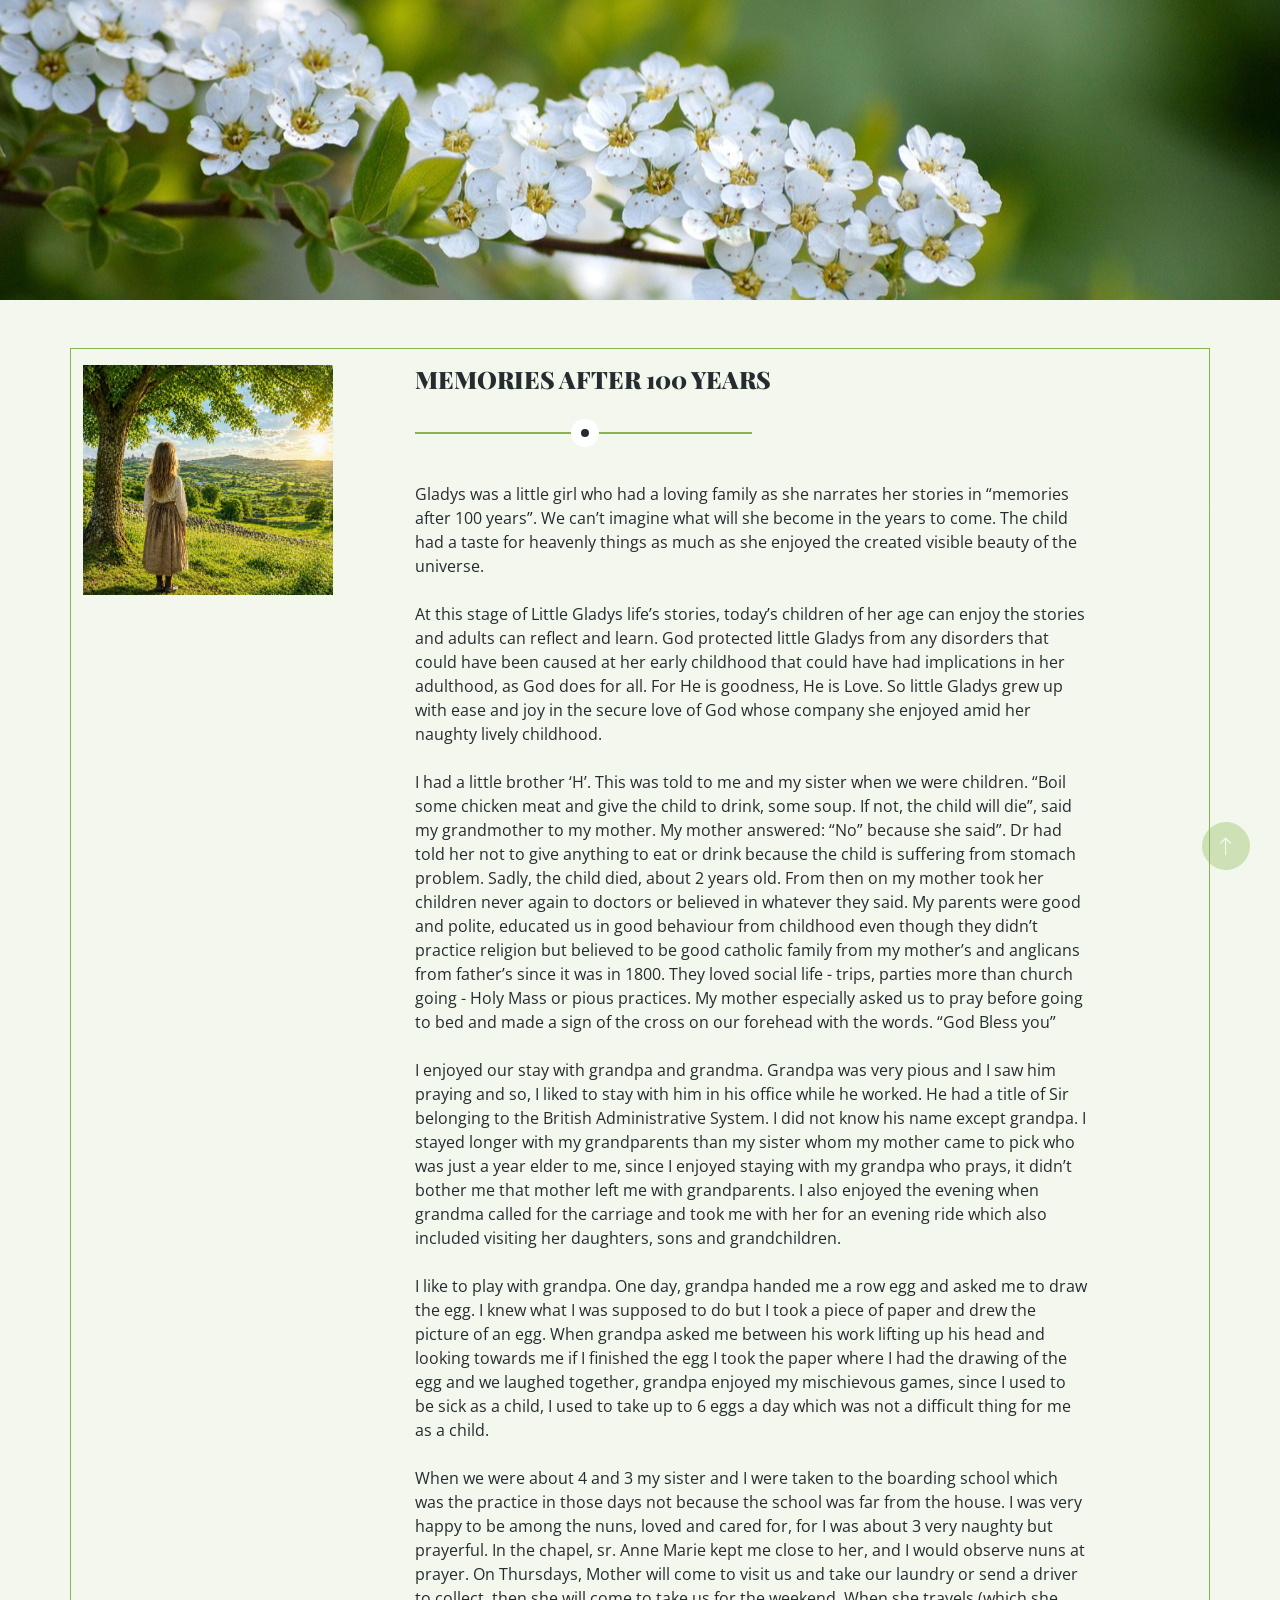
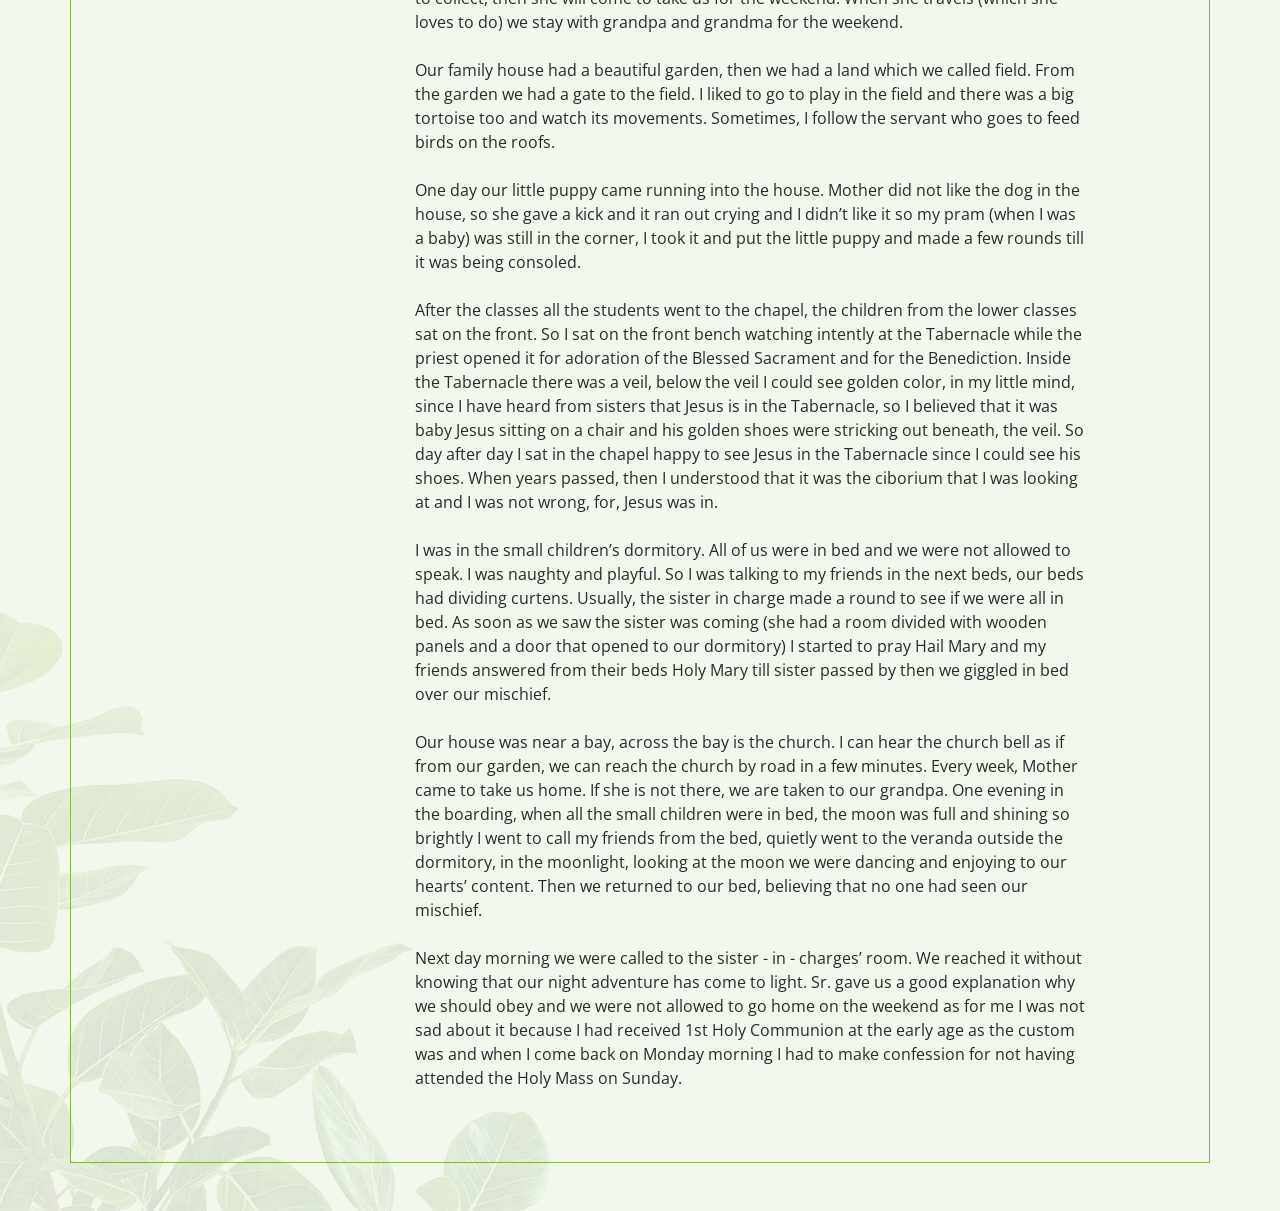
<file: index.html>
<!DOCTYPE html>
<html lang="en">

<head>
    <meta charset="utf-8">
    <title>Little Gladys</title>
    <meta content="width=device-width, initial-scale=1.0" name="viewport">
    <meta content="" name="keywords">
    <meta content="" name="description">

    <!-- Favicon -->
    <link href="img/favicon.ico" rel="icon">

    <!-- Google Web Fonts -->
    <link rel="preconnect" href="https://fonts.googleapis.com">
    <link rel="preconnect" href="https://fonts.gstatic.com" crossorigin>
    <link href="https://fonts.googleapis.com/css2?family=Open+Sans:wght@400;600&family=Playfair+Display:wght@700;900&display=swap" rel="stylesheet">

    <!-- Icon Font Stylesheet -->
    <link href="https://cdnjs.cloudflare.com/ajax/libs/font-awesome/5.10.0/css/all.min.css" rel="stylesheet">
    <link href="https://cdn.jsdelivr.net/npm/bootstrap-icons@1.4.1/font/bootstrap-icons.css" rel="stylesheet">

    <!-- Libraries Stylesheet -->
    <link href="lib/animate/animate.min.css" rel="stylesheet">
    <link href="lib/owlcarousel/assets/owl.carousel.min.css" rel="stylesheet">

    <!-- Customized Bootstrap Stylesheet -->
    <link href="css/bootstrap.min.css" rel="stylesheet">

    <!-- Template Stylesheet -->
    <link href="css/style.css" rel="stylesheet">
</head>

<body>
    <!-- Spinner Start -->
    <div id="spinner" class="show bg-white position-fixed translate-middle w-100 vh-100 top-50 start-50 d-flex align-items-center justify-content-center">
        <div class="spinner-border text-primary" role="status" style="width: 3rem; height: 3rem;"></div>
    </div>
    <!-- Spinner End -->

    
<!-- Navbar Start -->
   <!-- <div class="container-fluid bg-white sticky-top">
        <div class="container">
            <nav class="navbar navbar-expand-lg bg-white navbar-light py-2 py-lg-0">
                <button type="button" class="navbar-toggler ms-auto me-0" data-bs-toggle="collapse" data-bs-target="#navbarCollapse">
                    <span class="navbar-toggler-icon"></span>
                </button>
                <div class="collapse navbar-collapse" id="navbarCollapse">
                    <div class="navbar-nav ms-auto">
                        <a href="index.html" class="nav-item nav-link">Home</a>
                        <a href="readingmaterials.html" class="nav-item nav-link">Reading Materials</a>
                    </div>
                    <div class="border-start ps-4 d-none d-lg-block">
                        <button type="button" class="btn btn-sm p-0"><i class="fa fa-search"></i></button>
                    </div>
                </div>
            </nav>
        </div>
    </div>-->
    <!-- Navbar End -->


   <!--<div class="container">
            <div>
		<a class="navbar-brand">
                    <img class="img-fluid" src="img/logo.png" alt="Logo">
                </a></div>
		
</div>-->

	<!-- Page Header Start -->
    <div class="container-fluid page-header-readingmaterial py-5 wow fadeIn" data-wow-delay="0.1s" style="height:300px">
        <div class="container text-center py-5">
            <!-- <h1 class="display-2 text-dark mb-4 animated slideInDown">ALL ARE CALLED TO HOLINESS</h1>-->
		 <!--<h2 style="font-size:xxx-large;">A.A.C.T.H</h2>-->
            <nav aria-label="breadcrumb animated slideInDown">
            </nav>
        </div>
    </div>
    <!-- Page Header End -->



    <!-- Products Start -->
    <div class="container-fluid product py-5">
        <div class="container py-5" style="border:1px solid #88b44e;padding-top:1rem !important;">


	
            <div class="row g-5">
                <div class="col-lg-5 wow fadeIn" data-wow-delay="0.1s">
                    <img  style="width:250px;height:230px;" src="img/littlegirl.jpeg" alt="">
                </div>
                <div class="col-lg-6 wow fadeIn" data-wow-delay="0.5s" style="padding-left:10%;">
                    <div class="section-title">
                        <h1 class="display-6" style="font-size:1.5rem;">MEMORIES AFTER 100 YEARS</h1>
                    </div>
					<p class="mb-4">Gladys was a little girl who had a loving family as she narrates her stories in “memories after 100 years”. We can’t imagine what will she become in the years to come. The child had a taste for heavenly things as much as she enjoyed the created visible beauty of the universe.</p>
                    <p class="mb-4">At this stage of Little Gladys life’s stories, today’s children of her age can enjoy the stories and adults can reflect and learn. God protected little Gladys from any disorders that could have been caused at her early childhood that could have had implications in her adulthood, as God does for all. For He is goodness, He is Love. So little Gladys grew up with ease and joy in the secure love of God whose company she enjoyed amid her naughty lively childhood.</p>
					<p class="mb-4">I had a little brother ‘H’. This was told to me and my sister when we were children. “Boil some chicken meat and give the child to drink, some soup. If not, the child will die”, said my grandmother to my mother. My mother answered: “No” because she said”. Dr had told her not to give anything to eat or drink because the child is suffering from stomach problem. Sadly, the child died, about 2 years old. From then on my mother took her children never again to doctors or believed in whatever they said. My parents were good and polite, educated us in good behaviour from childhood even though they didn’t practice religion but believed to be good catholic family from my mother’s and anglicans from father’s since it was in 1800. They loved social life - trips, parties more than church going - Holy Mass or pious practices. My mother especially asked us to pray before going to bed and made a sign of the cross on our forehead with the words. “God Bless you”</p>

                   <p class="mb-4">I enjoyed our stay with grandpa and grandma. Grandpa was very pious and I saw him praying and so, I liked to stay with him in his office while he worked. He had a title of Sir belonging to the British Administrative System. I did not know his name except grandpa. I stayed longer with my grandparents than my sister whom my mother came to pick who was just a year elder to me, since I enjoyed staying with my grandpa who prays, it didn’t bother me that mother left me with grandparents. I also enjoyed the evening when grandma called for the carriage and took me with her for an evening ride which also included visiting her daughters, sons and grandchildren.</p> 
               
				<p class="mb-4">I like to play with grandpa. One day, grandpa handed me a row egg and asked me to draw the egg. I knew what I was supposed to do but I took a piece of paper and drew the picture of an egg. When grandpa asked me between his work lifting up his head and looking  towards me if I finished the egg I took the paper where I had the drawing of the egg and we laughed together, grandpa enjoyed my mischievous games, since I used to be sick as a child, I used to take up to 6 eggs a day which was not a difficult thing for me as a child.</p>
				<p class="mb-4">When we were about 4 and 3 my sister and I were taken to the boarding school which was the practice in those days not because the school was far from the house. I was very happy to be among the nuns, loved and cared for, for I was about 3 very naughty but prayerful. In the chapel, sr. Anne Marie kept me close to her, and I would observe nuns at prayer. On Thursdays, Mother will come to visit us and take our laundry or send a driver to collect, then she will come to take us for the weekend. When she travels (which she loves to do) we stay with grandpa and grandma for the weekend.</p>
					<p class="mb-4">Our family house had a beautiful garden, then we had a land which we called field. From the garden we had a gate to the field. I liked to go to play in the field and there was a big tortoise too and watch its movements. Sometimes, I follow the servant who goes to feed birds on the roofs.</p>
					<p class="mb-4">One day our little puppy came running into the house. Mother did not like the dog in the house, so she gave a kick and it ran out crying and I didn’t like it so my pram (when I was a baby) was still in the corner, I took it and put the little puppy and made a few rounds till it was being consoled.</p>
					<p class="mb-4">After the classes all the students went to the chapel, the children from the lower classes sat on the front. So I sat on the front bench watching intently at the Tabernacle while the priest opened it for adoration of the Blessed Sacrament and for the Benediction. Inside the Tabernacle there was a veil, below the veil I could see golden color, in my little mind, since I have heard from sisters that Jesus is in the Tabernacle, so I believed that it was baby Jesus sitting on a chair and his golden shoes were stricking out beneath, the veil. So day after day I sat in the chapel happy to see Jesus in the Tabernacle since I could see his shoes. When years passed, then I understood that it was the ciborium that I was looking at and I was not wrong, for, Jesus was in.</p>
					<p class="mb-4">I was in the small children’s dormitory. All of us were in bed and we were not allowed to speak. I was naughty and playful. So I was talking to my friends in the next beds, our beds had dividing curtens. Usually, the sister in charge made a round to see if we were all in bed. As soon as we saw the sister was coming (she had a room divided with wooden panels and a door that opened to our dormitory) I started to pray Hail Mary and my friends answered from their beds Holy Mary till sister passed by then we giggled in bed over our mischief.</p>
					<p class="mb-4">Our house was near a bay, across the bay is the church. I can hear the church bell as if from our garden, we can reach the church by road in a few minutes. Every week, Mother came to take us home. If she is not there, we are taken to our grandpa. One evening in the boarding, when all the small children were in bed, the moon was full and shining so brightly I went to call my friends from the bed, quietly went to the veranda outside the dormitory, in the moonlight, looking at the moon we were dancing and enjoying to our hearts’ content. Then we returned to our bed, believing that no one had seen our mischief.</p>
					<p class="mb-4">Next day morning we were called to the sister - in - charges’ room. We reached it without knowing that our night adventure has come to light. Sr. gave us a good explanation why we should obey and we were not allowed to go home on the weekend as for me I was not sad about it because I had received 1st Holy Communion at the early age as the custom was and when I come back on Monday morning I had to make confession for not having attended the Holy Mass on Sunday.</p>
					
					
				</div>
            </div>
        




		
        </div>
    </div>
    <!-- Products End -->

  


    <!-- Footer Start-->
    <!--  <div class="container-fluid bg-dark footer py-5 wow fadeIn" data-wow-delay="0.1s">
	<p class="mb-2" style="margin-left:7%;"><i class="fa fa-envelope text-primary me-3"></i>contact@aacth.org</p>
    </div>-->
   <!--  Footer End -->





    <!-- Back to Top -->
    <a href="#" class="btn btn-lg btn-primary btn-lg-square rounded-circle back-to-top"><i class="bi bi-arrow-up"></i></a>


    <!-- JavaScript Libraries -->
    <script src="https://ajax.googleapis.com/ajax/libs/jquery/3.6.1/jquery.min.js"></script>
    <script src="https://cdn.jsdelivr.net/npm/bootstrap@5.0.0/dist/js/bootstrap.bundle.min.js"></script>
    <script src="lib/wow/wow.min.js"></script>
    <script src="lib/easing/easing.min.js"></script>
    <script src="lib/waypoints/waypoints.min.js"></script>
    <script src="lib/owlcarousel/owl.carousel.min.js"></script>

    <!-- Template Javascript -->
    <script src="js/main.js"></script>
</body>

</html>
</file>
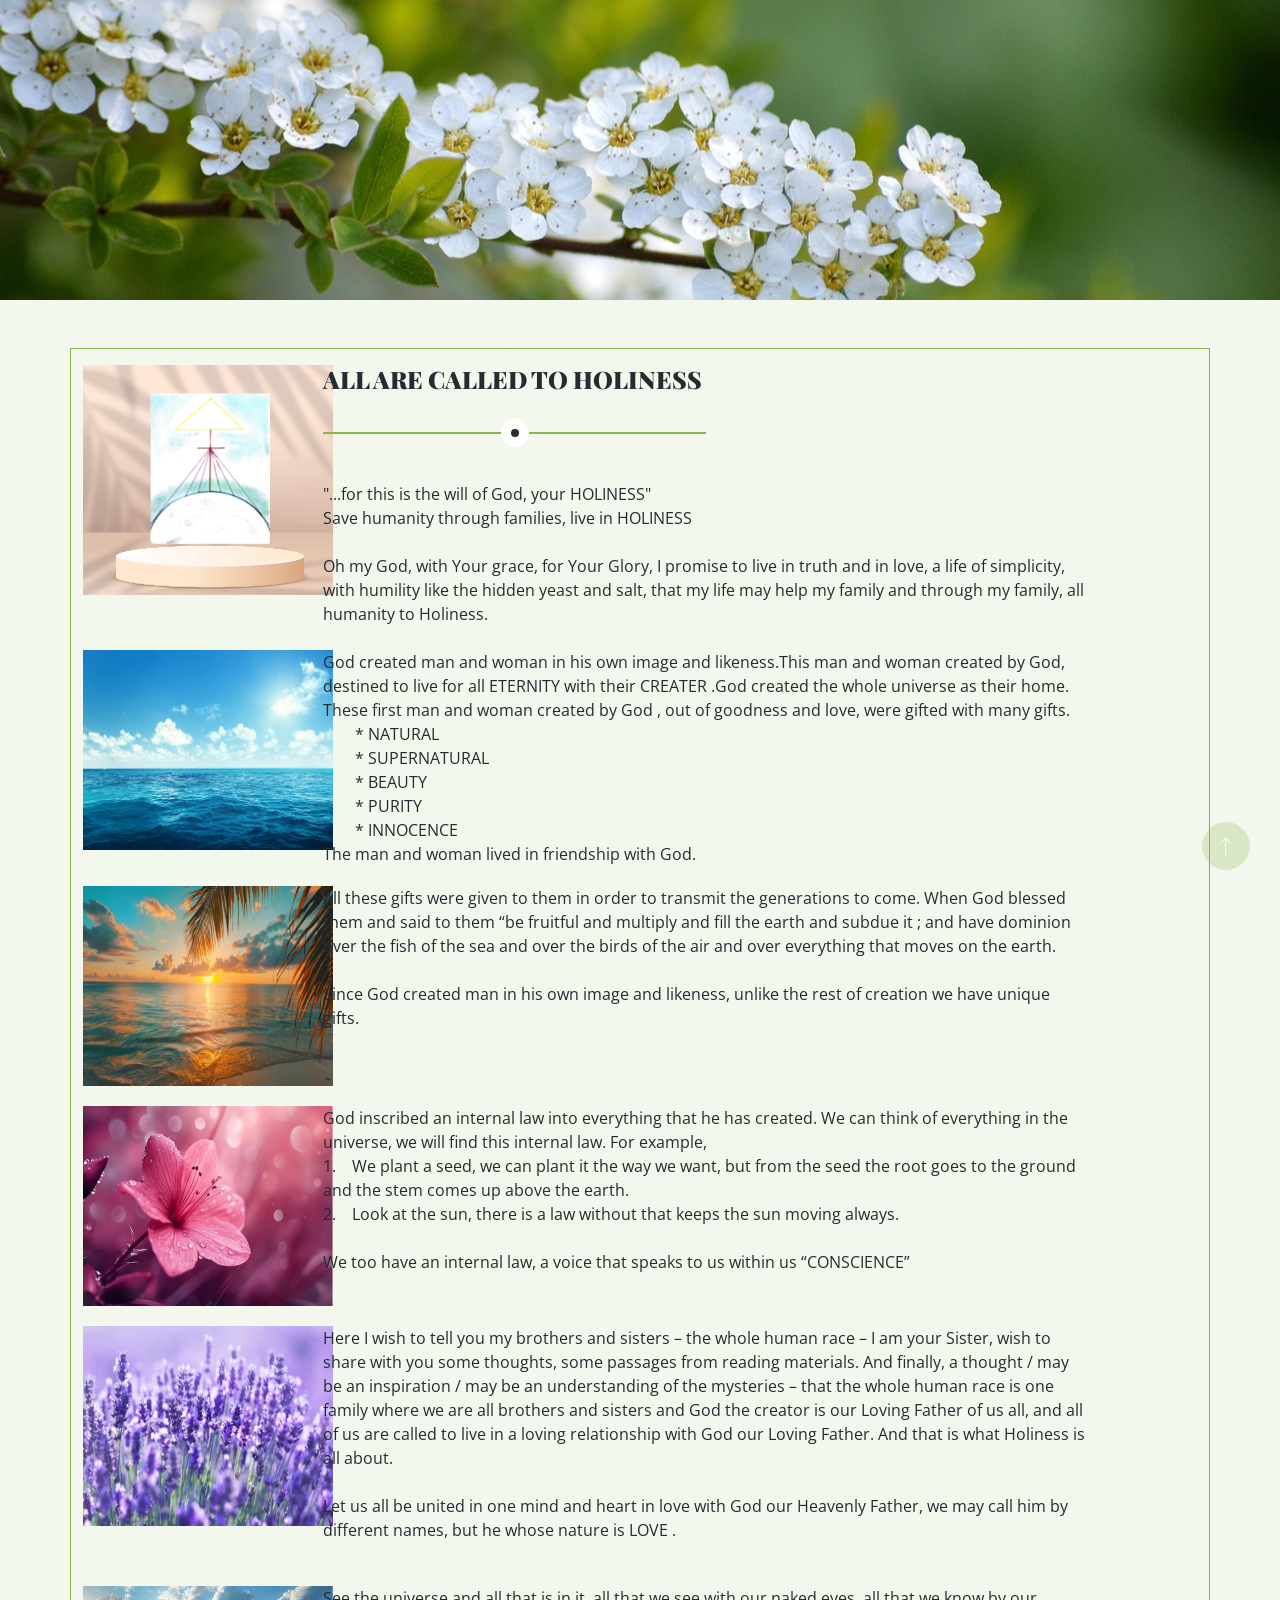
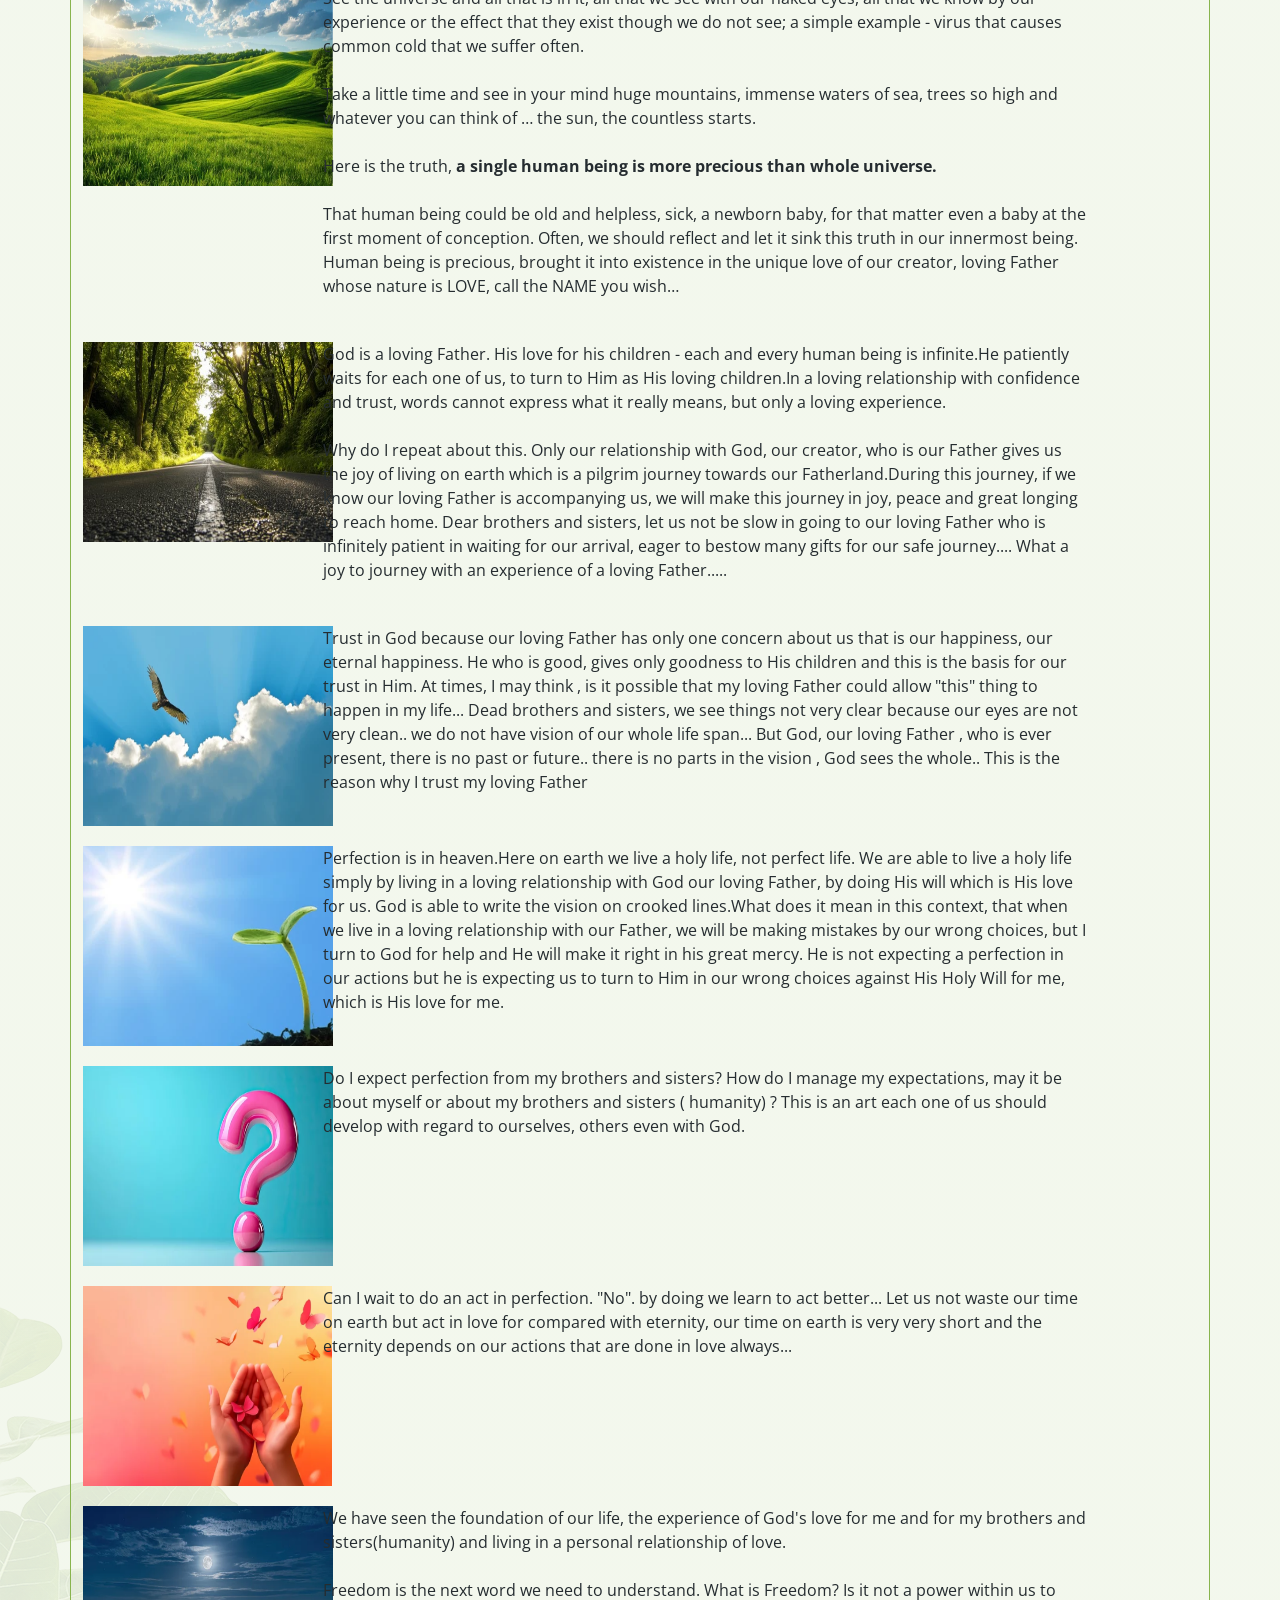
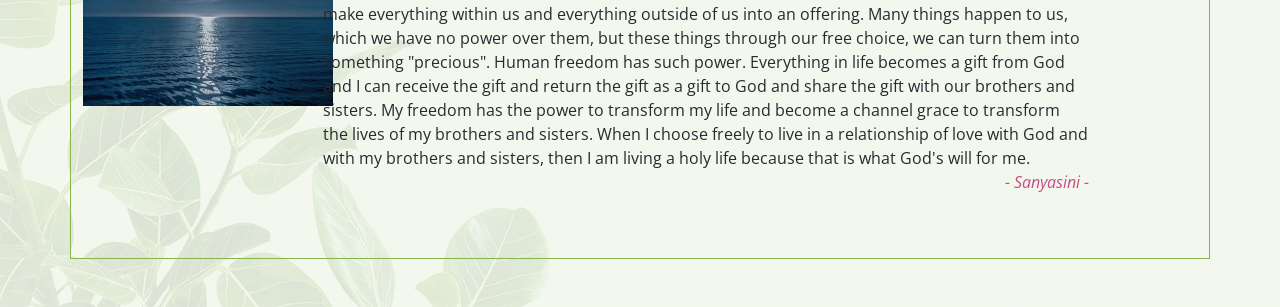
<file: index3.html>
<!DOCTYPE html>
<html lang="en">

<head>
    <meta charset="utf-8">
    <title>Little Gladys</title>
    <meta content="width=device-width, initial-scale=1.0" name="viewport">
    <meta content="" name="keywords">
    <meta content="" name="description">

    <!-- Favicon -->
    <link href="img/favicon.ico" rel="icon">

    <!-- Google Web Fonts -->
    <link rel="preconnect" href="https://fonts.googleapis.com">
    <link rel="preconnect" href="https://fonts.gstatic.com" crossorigin>
    <link href="https://fonts.googleapis.com/css2?family=Open+Sans:wght@400;600&family=Playfair+Display:wght@700;900&display=swap" rel="stylesheet">

    <!-- Icon Font Stylesheet -->
    <link href="https://cdnjs.cloudflare.com/ajax/libs/font-awesome/5.10.0/css/all.min.css" rel="stylesheet">
    <link href="https://cdn.jsdelivr.net/npm/bootstrap-icons@1.4.1/font/bootstrap-icons.css" rel="stylesheet">

    <!-- Libraries Stylesheet -->
    <link href="lib/animate/animate.min.css" rel="stylesheet">
    <link href="lib/owlcarousel/assets/owl.carousel.min.css" rel="stylesheet">

    <!-- Customized Bootstrap Stylesheet -->
    <link href="css/bootstrap.min.css" rel="stylesheet">

    <!-- Template Stylesheet -->
    <link href="css/style.css" rel="stylesheet">
</head>

<body>
    <!-- Spinner Start -->
    <div id="spinner" class="show bg-white position-fixed translate-middle w-100 vh-100 top-50 start-50 d-flex align-items-center justify-content-center">
        <div class="spinner-border text-primary" role="status" style="width: 3rem; height: 3rem;"></div>
    </div>
    <!-- Spinner End -->

    
<!-- Navbar Start -->
   <!-- <div class="container-fluid bg-white sticky-top">
        <div class="container">
            <nav class="navbar navbar-expand-lg bg-white navbar-light py-2 py-lg-0">
                <button type="button" class="navbar-toggler ms-auto me-0" data-bs-toggle="collapse" data-bs-target="#navbarCollapse">
                    <span class="navbar-toggler-icon"></span>
                </button>
                <div class="collapse navbar-collapse" id="navbarCollapse">
                    <div class="navbar-nav ms-auto">
                        <a href="index.html" class="nav-item nav-link">Home</a>
                        <a href="readingmaterials.html" class="nav-item nav-link">Reading Materials</a>
                    </div>
                    <div class="border-start ps-4 d-none d-lg-block">
                        <button type="button" class="btn btn-sm p-0"><i class="fa fa-search"></i></button>
                    </div>
                </div>
            </nav>
        </div>
    </div>-->
    <!-- Navbar End -->


   <!--<div class="container">
            <div>
		<a class="navbar-brand">
                    <img class="img-fluid" src="img/logo.png" alt="Logo">
                </a></div>
		
</div>-->

	<!-- Page Header Start -->
    <div class="container-fluid page-header-readingmaterial py-5 wow fadeIn" data-wow-delay="0.1s" style="height:300px">
        <div class="container text-center py-5">
            <!-- <h1 class="display-2 text-dark mb-4 animated slideInDown">ALL ARE CALLED TO HOLINESS</h1>-->
		 <!--<h2 style="font-size:xxx-large;">A.A.C.T.H</h2>-->
            <nav aria-label="breadcrumb animated slideInDown">
            </nav>
        </div>
    </div>
    <!-- Page Header End -->



    <!-- Products Start -->
    <div class="container-fluid product py-5">
        <div class="container py-5" style="border:1px solid #88b44e;padding-top:1rem !important;">


	
            <div class="row g-5">
                <div class="col-lg-5 wow fadeIn" data-wow-delay="0.1s">
                    <img  style="width:250px;height:230px;" src="img/NewLogo2.PNG" alt="">
                </div>
                <div class="col-lg-6 wow fadeIn" data-wow-delay="0.5s">
                    <div class="section-title">
                        <h1 class="display-6" style="font-size:1.5rem;">ALL ARE CALLED TO HOLINESS</h1>
                    </div>
                    <p class="mb-4">"...for this is the will of God, your HOLINESS"</br>
                    Save humanity through families, live in HOLINESS</p>
		     <p class="mb-4">Oh my God, with Your grace, for Your Glory, I promise to live in truth and in love, a life of simplicity, with humility like the hidden yeast and salt, that my life may help my family and through my family, all humanity to Holiness.</p>
                    
                </div>
            </div>
        

              <div  class="row g-5">
		<div  class="col-lg-5 wow fadeIn" data-wow-delay="0.1s">
                    <img src="img/BlueSea.jpg" style="width:250px;height:200px;" alt="">
                </div>
		<div  class="col-lg-6 wow fadeIn" data-wow-delay="0.5s">
God created man and woman in his own image and likeness.This man and woman created by God, destined to live for all ETERNITY with their CREATER .God created the whole universe as their home. These first man and woman created by God , out of goodness and love, were gifted with many gifts.</br>
&emsp;&emsp;* NATURAL</br>
&emsp;&emsp;* SUPERNATURAL</br>
&emsp;&emsp;* BEAUTY</br>
&emsp;&emsp;* PURITY</br>
&emsp;&emsp;* INNOCENCE</br>
The man and woman lived in friendship with God. 
            </div>
	</div>

	<div  class="row g-5" style="padding-top:20px">
		<div  class="col-lg-5 wow fadeIn" data-wow-delay="0.1s">
                    <img src="img/banner7.PNG" style="width:250px;height:200px;" alt="">
                </div>
		<div  class="col-lg-6 wow fadeIn" data-wow-delay="0.5s">
All these gifts were given to them in order to transmit the generations to come. When God blessed them and said to them “be fruitful and multiply and fill the earth and subdue it ; and have dominion over the fish of the sea and over the birds of the air and over everything that moves on the earth.<br/><br/>
     Since God created man in his own image and likeness, unlike the rest of creation we have unique gifts.       
		
		</div>
	</div>


	<div  class="row g-5" style="padding-top:20px">
		<div  class="col-lg-5 wow fadeIn" data-wow-delay="0.1s">
                    <img src="img/Love3.PNG" style="width:250px;height:200px;" alt="">
                </div>
		<div  class="col-lg-6 wow fadeIn" data-wow-delay="0.5s">
			God inscribed an internal law into everything that he has created. We can think of everything in the universe, we will find this internal law. For example,<br/>
1.&emsp;We plant a seed, we can plant it the way we want, but from the seed the root goes to the ground and the stem comes up above the earth. <br/>
2.&emsp;Look at the sun, there is a law without that keeps the sun moving always.<br/><br/>
We too have an internal law, a voice that speaks to us within us “CONSCIENCE”


		</div>
	</div>

	<div  class="row g-5" style="padding-top:20px">
		<div  class="col-lg-5 wow fadeIn" data-wow-delay="0.1s">
                    <img src="img/Love2.PNG" style="width:250px;height:200px;" alt="">
                </div>
		<div  class="col-lg-6 wow fadeIn" data-wow-delay="0.5s">
Here I wish to tell you my brothers and sisters – the whole human race  – I am your Sister, wish to share with you some thoughts, some passages from reading materials. And finally, a thought / may be an inspiration / may be an understanding of the mysteries – that the whole human race is one family where we are all brothers and sisters and God the creator is our Loving Father of us all, and all of us are called to live in a loving relationship with God our Loving Father. And that is what Holiness is all about.
<br/><br/>
Let us all be united in one mind and heart in love with God our Heavenly Father, we may call him by different names, but he whose nature is LOVE .</br></br>



		</div>
	</div>
	<div  class="row g-5" style="padding-top:20px">
		<div  class="col-lg-5 wow fadeIn" data-wow-delay="0.1s">
                    <img src="img/GreenPasture.PNG" style="width:250px;height:200px;" alt="">
                </div>
		<div  class="col-lg-6 wow fadeIn" data-wow-delay="0.5s">
See the universe and all that is in it, all that we see with our naked eyes, all that we know by our experience or the effect that they exist though we do not see; a simple example - virus that causes common cold that we suffer often. 
<br/><br/>
Take a little time and see in your mind huge mountains, immense waters of sea, trees so high and whatever you can think of … the sun, the countless starts. </br></br>
Here is the truth, <b>a single human being is more precious than whole universe.</b> </br></br>
That human being could be old and helpless, sick, a newborn baby, for that matter even a baby at the first moment of conception. Often, we should reflect and let it sink this truth in our innermost being. Human being is precious, brought it into existence in the unique love of our creator, loving Father whose nature is LOVE, call the NAME you wish…</br></br>



		</div>
	</div>

<div  class="row g-5" style="padding-top:20px">
		<div  class="col-lg-5 wow fadeIn" data-wow-delay="0.1s">
                    <img src="img/RoadPath.PNG" style="width:250px;height:200px;" alt="">
                </div>
<div  class="col-lg-6 wow fadeIn" data-wow-delay="0.5s">
God is a loving Father. His love for his children - each and every human being is infinite.He patiently waits for each one of us, to turn to Him as His loving children.In a loving relationship with confidence and trust, words cannot express what it really means, but only a loving experience.
<br/><br/>
Why do I repeat about this. Only our relationship with God, our creator, who is our Father gives us the joy of living on earth which is a pilgrim journey towards our Fatherland.During this journey, if we know our loving Father is accompanying us, we will make this journey in joy, peace and great longing to reach home.
Dear brothers and sisters, let us not be slow in going to our loving Father who is infinitely patient in waiting for our arrival, eager to bestow many gifts for our safe journey.... What a joy to journey with an experience of a loving Father.....	
</br></br>
</div>
</div>

<div  class="row g-5" style="padding-top:20px">
		<div  class="col-lg-5 wow fadeIn" data-wow-delay="0.1s">
                    <img src="img/BirdFly.PNG" style="width:250px;height:200px;" alt="">
                </div>
<div  class="col-lg-6 wow fadeIn" data-wow-delay="0.5s">
Trust in God because our loving Father has only one concern about us that is our happiness, our eternal happiness. He who is good, gives only goodness to His children and this is the basis for our trust in Him. At times, I may think , is it possible that my loving Father could allow "this" thing to happen in my life... Dead brothers and sisters, we see things not very clear because our eyes are not very clean.. we do not have 
	vision of our whole life span... But God, our loving Father , who is ever present, there is no past or future.. there is no parts in the vision , God sees the whole.. This is the reason why I trust my loving Father

</div>
</div>

<div  class="row g-5" style="padding-top:20px">
		<div  class="col-lg-5 wow fadeIn" data-wow-delay="0.1s">
                    <img src="img/PlantGrow.PNG" style="width:250px;height:200px;" alt="">
                </div>
<div  class="col-lg-6 wow fadeIn" data-wow-delay="0.5s">
Perfection is in heaven.Here on earth we live a holy life, not perfect life. We are able to live a holy life simply by living in a loving relationship with God our loving Father, by doing His will which is His love for us.
	God is able to write the vision on crooked lines.What does it mean in this context, that when we live in a loving relationship with our Father, we will be making mistakes by our wrong choices, but I turn to God for help and He will make it right in his great mercy.
	He is not expecting a perfection in our actions but he is expecting us to turn to Him in our wrong choices against His Holy Will for me, which is His love for me.
</div>
</div>

<div  class="row g-5" style="padding-top:20px">
		<div  class="col-lg-5 wow fadeIn" data-wow-delay="0.1s">
                    <img src="img/QuestionMark.PNG" style="width:250px;height:200px;" alt="">
                </div>
<div  class="col-lg-6 wow fadeIn" data-wow-delay="0.5s">
Do I expect perfection from my brothers and sisters? How do I manage my expectations, may it be about myself or about my brothers and sisters ( humanity) ?
	This is an art each one of us should develop with regard to ourselves, others even with God.
</div>
</div>

<div  class="row g-5" style="padding-top:20px">
		<div  class="col-lg-5 wow fadeIn" data-wow-delay="0.1s">
                    <img src="img/ActKind.PNG" style="width:250px;height:200px;" alt="">
                </div>
<div  class="col-lg-6 wow fadeIn" data-wow-delay="0.5s">
Can I wait to do an act in perfection. "No". by doing we learn to act better... Let us not waste our time on earth but act in love for compared with eternity, our time on earth is very very short and 
	the eternity depends on our actions that are done in love always...
</div>
</div>

<div  class="row g-5" style="padding-top:20px">
		<div  class="col-lg-5 wow fadeIn" data-wow-delay="0.1s">
                    <img src="img/MoonLight.PNG" style="width:250px;height:200px;" alt="">
                </div>
<div  class="col-lg-6 wow fadeIn" data-wow-delay="0.5s">
We have seen the foundation of our life, the experience of God's love for me and for my brothers and sisters(humanity) and living in a personal relationship of love.
	<br/><br/>
Freedom is the next word we need to understand. What is Freedom? Is it not a power within us to make everything within us and everything outside of us into an offering. 
	Many things happen to us, which we have no power over them, but these things through our free choice, we can turn them into something "precious".
	Human freedom has such power. Everything in life becomes a gift from God and I can receive the gift and return the gift as a gift to God and share the gift with our brothers and sisters.
	My freedom has the power to transform my life and become a channel grace to transform the lives of my brothers and sisters.
	When I choose freely to live in a relationship of love with God and with my brothers and sisters, then I am living a holy life because that is what God's will for me.
<p style="text-align:right;color:#c64c85 !important;font-style:italic !important">- Sanyasini -</p> 		
</div>
</div>
		
        </div>
    </div>
    <!-- Products End -->

  


    <!-- Footer Start-->
    <!--  <div class="container-fluid bg-dark footer py-5 wow fadeIn" data-wow-delay="0.1s">
	<p class="mb-2" style="margin-left:7%;"><i class="fa fa-envelope text-primary me-3"></i>contact@aacth.org</p>
    </div>-->
   <!--  Footer End -->





    <!-- Back to Top -->
    <a href="#" class="btn btn-lg btn-primary btn-lg-square rounded-circle back-to-top"><i class="bi bi-arrow-up"></i></a>


    <!-- JavaScript Libraries -->
    <script src="https://ajax.googleapis.com/ajax/libs/jquery/3.6.1/jquery.min.js"></script>
    <script src="https://cdn.jsdelivr.net/npm/bootstrap@5.0.0/dist/js/bootstrap.bundle.min.js"></script>
    <script src="lib/wow/wow.min.js"></script>
    <script src="lib/easing/easing.min.js"></script>
    <script src="lib/waypoints/waypoints.min.js"></script>
    <script src="lib/owlcarousel/owl.carousel.min.js"></script>

    <!-- Template Javascript -->
    <script src="js/main.js"></script>
</body>

</html>
</file>
<file: css/style.css>
/********** Template CSS **********/
:root {
    --primary: #88B44E;
    --secondary: #FB9F38;
    --light: #F5F8F2;
    --dark: #252C30;
}

.back-to-top {
    position: fixed;
    display: none;
    right: 30px;
    bottom: 30px;
    z-index: 99;
}

.fw-medium {
    font-weight: 600;
}

.text-subheader
{
   font-weight: 300; color:#8d8a07 !important;
}

.fw-bold {
    font-weight: 700;
}

.fw-black {
    font-weight: 900;
}


/*** Spinner ***/
#spinner {
    opacity: 0;
    visibility: hidden;
    transition: opacity .5s ease-out, visibility 0s linear .5s;
    z-index: 99999;
}

#spinner.show {
    transition: opacity .5s ease-out, visibility 0s linear 0s;
    visibility: visible;
    opacity: 1;
}


/*** Button ***/
.btn {
    transition: .5s;
    font-weight: 500;
}

.btn-primary,
.btn-outline-primary:hover {
    color: var(--light);
}

.btn-secondary,
.btn-outline-secondary:hover {
    color: var(--dark);
}

.btn-square {
    width: 38px;
    height: 38px;
}

.btn-sm-square {
    width: 32px;
    height: 32px;
}

.btn-lg-square {
    width: 48px;
    height: 48px;
}

.btn-square,
.btn-sm-square,
.btn-lg-square {
    padding: 0;
    display: flex;
    align-items: center;
    justify-content: center;
    font-weight: normal;
}


/*** Navbar ***/
.sticky-top {
    top: -150px;
    transition: .5s;
}

.navbar .navbar-brand {
    position: absolute;
    padding: 0;
    width: 170px;
    height: 135px;
    top: 0;
    left: 0;
}

.navbar .navbar-nav .nav-link {
    margin-right: 35px;
    padding: 25px 0;
    color: var(--dark);
    font-weight: 600;
    text-transform: uppercase;
    outline: none;
}

.navbar .navbar-nav .nav-link:hover,
.navbar .navbar-nav .nav-link.active {
    color: var(--primary);
}

.navbar .dropdown-toggle::after {
    border: none;
    content: "\f107";
    font-family: "Font Awesome 5 Free";
    font-weight: 900;
    vertical-align: middle;
    margin-left: 8px;
}

@media (max-width: 991.98px) {
    .navbar .navbar-brand {
        width: 126px;
        height: 100px;
    }

    .navbar .navbar-nav .nav-link  {
        margin-right: 0;
        padding: 10px 0;
    }

    .navbar .navbar-nav {
        margin-top: 75px;
        border-top: 1px solid #EEEEEE;
    }
}

@media (min-width: 992px) {
    .navbar .nav-item .dropdown-menu {
        display: block;
        border: none;
        margin-top: 0;
        top: 150%;
        opacity: 0;
        visibility: hidden;
        transition: .5s;
    }

    .navbar .nav-item:hover .dropdown-menu {
        top: 100%;
        visibility: visible;
        transition: .5s;
        opacity: 1;
    }
}


/*** Header ***/
.carousel-caption {
    top: 0;
    left: 0;
    right: 0;
    bottom: 0;
    display: flex;
    align-items: center;
    background: rgba(136, 180, 78, .7);
    z-index: 1;
}

.carousel-control-prev,
.carousel-control-next {
    width: 15%;
}

.carousel-control-prev-icon,
.carousel-control-next-icon {
    width: 3.5rem;
    height: 3.5rem;
    border-radius: 3.5rem;
    background-color: var(--dark);
    border: 15px solid var(--dark);
}

@media (max-width: 768px) {
    #header-carousel .carousel-item {
        position: relative;
        min-height: 450px;
    }
    
    #header-carousel .carousel-item img {
        position: absolute;
        width: 100%;
        height: 100%;
        object-fit: cover;
    }
}

.page-header {
    background: url(../img/banner4.PNG) center center no-repeat;
    background-size: cover;
}

.page-header-readingmaterial {
    background: url(../img/whiteflower_banner.jpg) center center no-repeat;
    background-size: cover;
}

.page-header .breadcrumb-item+.breadcrumb-item::before {
    color: var(--light);
}

.page-header .breadcrumb-item,
.page-header .breadcrumb-item a {
    font-size: 18px;
    color: var(--light);
}


/*** Section Title ***/
.section-title {
    position: relative;
    margin-bottom: 3rem;
    padding-bottom: 2rem;
}

.section-title::before {
    position: absolute;
    content: "";
    width: 50%;
    height: 2px;
    bottom: 0;
    left: 0;
    background: var(--primary);
}

.section-title::after {
    position: absolute;
    content: "";
    width: 28px;
    height: 28px;
    bottom: -13px;
    left: calc(25% - 13px);
    background: var(--dark);
    border: 10px solid #FFFFFF;
    border-radius: 28px;
}

.section-title.text-center::before {
    left: 25%;
}

.section-title.text-center::after {
    left: calc(50% - 13px);
}


/*** Products ***/
.product {
    background: linear-gradient(rgba(136, 180, 78, .1), rgba(136, 180, 78, .1)), url(../img/product-bg.png) left bottom no-repeat;
    background-size: auto;
}

.product-carousel .owl-nav {
    display: flex;
    justify-content: center;
    margin-top: 30px;
}

.product-carousel .owl-nav .owl-prev,
.product-carousel .owl-nav .owl-next {
    margin: 0 10px;
    width: 55px;
    height: 55px;
    display: flex;
    align-items: center;
    justify-content: center;
    color: #FFFFFF;
    background: var(--primary);
    border-radius: 55px;
    box-shadow: 0 0 45px rgba(0, 0, 0, .15);
    font-size: 25px;
    transition: .5s;
}

.product-carousel .owl-nav .owl-prev:hover,
.product-carousel .owl-nav .owl-next:hover {
    background: #FFFFFF;
    color: var(--primary);
}


/*** About ***/
.video {
    background: linear-gradient(rgba(136, 180, 78, .85), rgba(136, 180, 78, .85)), url(../img/video-bg.jpg) center center no-repeat;
    background-size: cover;
}

.btn-play {
    position: relative;
    display: block;
    box-sizing: content-box;
    width: 65px;
    height: 75px;
    border-radius: 100%;
    border: none;
    outline: none !important;
    padding: 28px 30px 30px 38px;
    background: #FFFFFF;
}

.btn-play:before {
    content: "";
    position: absolute;
    z-index: 0;
    left: 50%;
    top: 50%;
    transform: translateX(-50%) translateY(-50%);
    display: block;
    width: 120px;
    height: 120px;
    background: #FFFFFF;
    border-radius: 100%;
    animation: pulse-border 1500ms ease-out infinite;
}

.btn-play:after {
    content: "";
    position: absolute;
    z-index: 1;
    left: 50%;
    top: 50%;
    transform: translateX(-50%) translateY(-50%);
    display: block;
    width: 120px;
    height: 120px;
    background: #FFFFFF;
    border-radius: 100%;
    transition: all 200ms;
}

.btn-play span {
    display: block;
    position: relative;
    z-index: 3;
    width: 0;
    height: 0;
    left: 13px;
    border-left: 40px solid var(--primary);
    border-top: 28px solid transparent;
    border-bottom: 28px solid transparent;
}

@keyframes pulse-border {
    0% {
        transform: translateX(-50%) translateY(-50%) translateZ(0) scale(1);
        opacity: 1;
    }

    100% {
        transform: translateX(-50%) translateY(-50%) translateZ(0) scale(2);
        opacity: 0;
    }
}

.modal-video .modal-dialog {
    position: relative;
    max-width: 800px;
    margin: 60px auto 0 auto;
}

.modal-video .modal-body {
    position: relative;
    padding: 0px;
}

.modal-video .close {
    position: absolute;
    width: 30px;
    height: 30px;
    right: 0px;
    top: -30px;
    z-index: 999;
    font-size: 30px;
    font-weight: normal;
    color: #FFFFFF;
    background: #000000;
    opacity: 1;
}


/*** Store ***/
.store-item .store-overlay {
    position: absolute;
    top: 0;
    left: 0;
    width: 100%;
    height: 100%;
    display: flex;
    flex-direction: column;
    align-items: center;
    justify-content: center;
    background: rgba(138, 180, 78, .3);
    opacity: 0;
    transition: .5s;
}

.store-item:hover .store-overlay {
    opacity: 1;
}


/*** Contact ***/
.contact .btn-square {
    width: 100px;
    height: 100px;
    border: 20px solid var(--light);
    background: var(--primary);
    border-radius: 50px;
}


/*** Testimonial ***/
.testimonial {
    background: linear-gradient(rgba(136, 180, 78, .85), rgba(136, 180, 78, .85)), url(../img/testimonial-bg.jpg) center center no-repeat;
    background-size: cover;
}

.testimonial-item {
    margin: 0 auto;
    max-width: 600px;
    text-align: center;
    background: #FFFFFF;
    border: 30px solid var(--primary);
}

.testimonial-item img {
    width: 60px !important;
    height: 60px !important;
    border-radius: 60px;
}

.testimonial-carousel .owl-dots {
    margin-top: 35px;
    display: flex;
    align-items: flex-end;
    justify-content: center;
}

.testimonial-carousel .owl-dot {
    position: relative;
    display: inline-block;
    margin: 0 5px;
    width: 15px;
    height: 15px;
    background: var(--primary);
    border-radius: 15px;
    transition: .5s;
}

.testimonial-carousel .owl-dot.active {
    width: 30px;
    background: var(--dark);
}


/*** Footer ***/
.footer {
    color: #B0B9AE;
}

.footer .btn.btn-link {
    display: block;
    margin-bottom: 5px;
    padding: 0;
    text-align: left;
    color: #B0B9AE;
    font-weight: normal;
    text-transform: capitalize;
    transition: .3s;
}

.footer .btn.btn-link::before {
    position: relative;
    content: "\f105";
    font-family: "Font Awesome 5 Free";
    font-weight: 900;
    color: var(--primary);
    margin-right: 10px;
}

.footer .btn.btn-link:hover {
    color: var(--light);
    letter-spacing: 1px;
    box-shadow: none;
}

.copyright {
    color: #B0B9AE;
}

.copyright {
    background: #252525;
}

.copyright a:hover {
    color: #FFFFFF !important;
}
</file>
